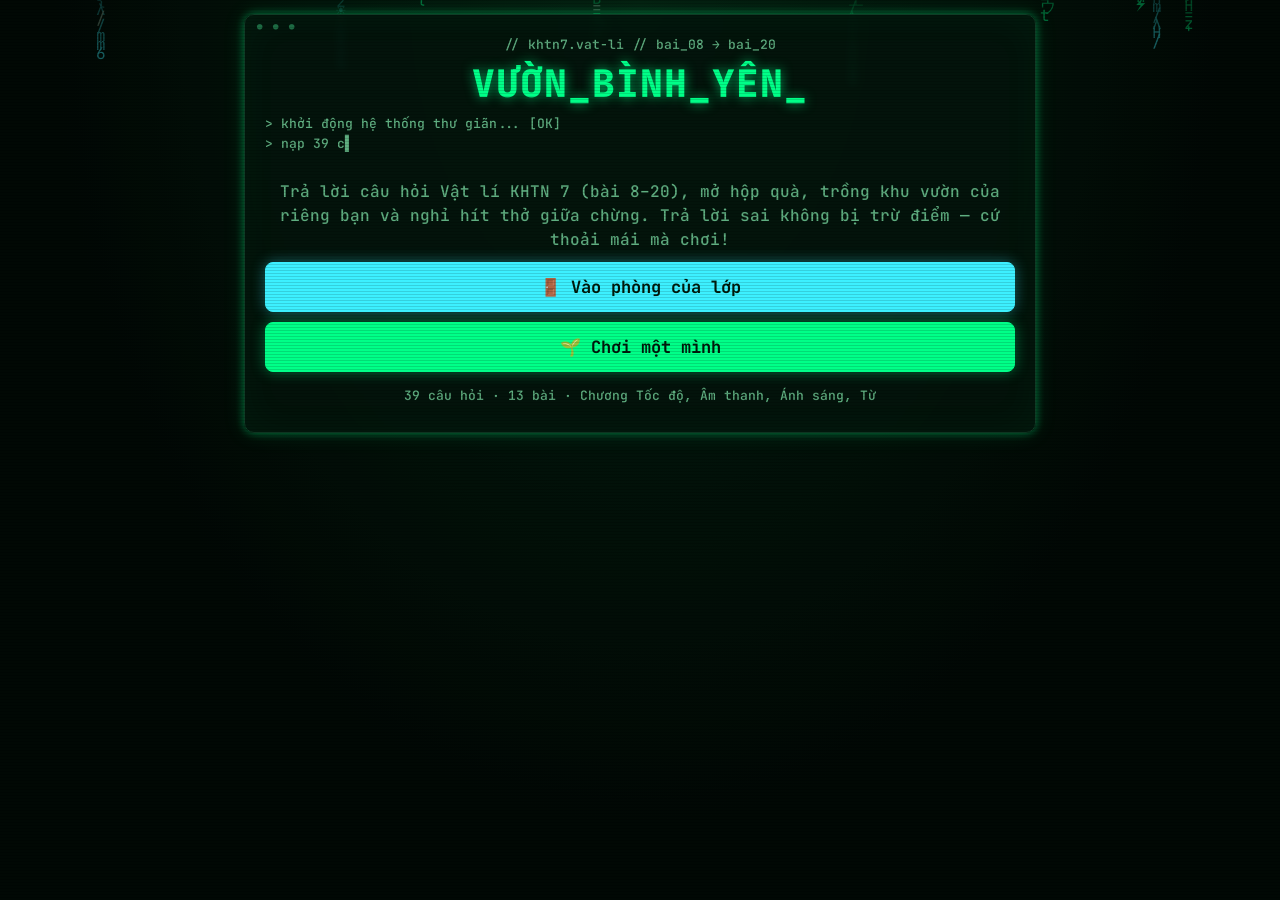
<file: index.html>
<!DOCTYPE html>
<html lang="vi">
<head>
<meta charset="utf-8">
<meta name="viewport" content="width=device-width, initial-scale=1, viewport-fit=cover">
<title>Vườn Bình Yên – Game KHTN 7 Vật lí</title>
<link rel="icon" href="data:image/svg+xml,<svg xmlns=%22http://www.w3.org/2000/svg%22 viewBox=%220 0 100 100%22><text y=%22.9em%22 font-size=%2290%22>🌿</text></svg>">
<link href="https://fonts.googleapis.com/css2?family=JetBrains+Mono:wght@400;500;700;800&subset=vietnamese&display=swap" rel="stylesheet">
<link rel="stylesheet" href="/style.css">
</head>
<body>
<div class="w" id="app"></div>
<script src="/fx.js"></script>
<script src="/questions.js"></script>
<script>
const Q=window.Q,LESSON=window.LESSON;
const AV=["🐢","🦦","🐨","🐼","🦥","🐳","🦔","🐝","🐸","🦊","🐰","🐧"];
const MOOD=["😣","😟","😐","🙂","😄"],MOODT=["Rất căng thẳng","Hơi lo","Bình thường","Khá thoải mái","Rất thư thái"];
const NICE=["Bạn đang làm rất tốt rồi đấy 🌿","Hít một hơi thật sâu… thở ra thật chậm.","Sai cũng là một cách học — không sao cả!","Mỗi câu trả lời là một hạt giống mới 🌱","Uống một ngụm nước nhé, bạn xứng đáng được nghỉ.","Bạn không cần hoàn hảo, chỉ cần tiến bộ.","Thả lỏng vai, thả lỏng tay, mình chơi tiếp nào!","Bạn mạnh mẽ hơn bạn nghĩ đấy 💛"];
const WRONG=["Không sao đâu, mình cùng xem lại nhé 🌧️→🌈","Gần đúng rồi! Lần sau chắc chắn được.","Hít thở nhẹ… đây là đáp án đúng nè:","Ai cũng có lúc nhầm — quan trọng là mình hiểu ra."];
const BOX=[{e:"☁️",n:"Hộp Mây"},{e:"🍃",n:"Hộp Lá"},{e:"⭐",n:"Hộp Sao"}];
const REW=[{w:30,v:10,p:"🌱"},{w:28,v:20,p:"🌿"},{w:22,v:30,p:"🌷"},{w:12,v:40,p:"🌼"},{w:6,v:60,p:"🌻"},{w:2,v:100,p:"🌸"}];

const $=s=>document.querySelector(s),app=$("#app");
const esc=s=>String(s).replace(/[&<>"']/g,c=>({"&":"&amp;","<":"&lt;",">":"&gt;",'"':"&quot;","'":"&#39;"}[c]));
const shuf=a=>{a=a.slice();for(let i=a.length-1;i>0;i--){const j=Math.random()*(i+1)|0;[a[i],a[j]]=[a[j],a[i]]}return a};
let G={nick:"",av:AV[0],m0:null,m1:null};
let P=null;      // phiên chơi hiện tại
let NET=null;    // {code,pid,secret,es,round,state}
try{const s=JSON.parse(localStorage.getItem("vby")||"{}");if(s.nick)G.nick=s.nick;if(s.av)G.av=s.av}catch(e){}
const save=()=>{try{localStorage.setItem("vby",JSON.stringify({nick:G.nick,av:G.av}))}catch(e){}};
const post=(u,b)=>fetch(u,{method:"POST",headers:{"Content-Type":"application/json"},body:JSON.stringify(b)}).then(async r=>{const j=await r.json().catch(()=>({}));if(!r.ok)throw new Error(j.error||"Lỗi kết nối");return j});

// ---------- Âm thanh dịu nhẹ ----------
let AC=null,amb=null,sndOn=true;
function ac(){try{AC=AC||new(window.AudioContext||window.webkitAudioContext)();AC.resume()}catch(e){}return AC}
function tone(f,d=.5,g=.12){const c=ac();if(!c||!sndOn)return;const o=c.createOscillator(),v=c.createGain();o.frequency.value=f;v.gain.setValueAtTime(0,c.currentTime);
v.gain.linearRampToValueAtTime(g,c.currentTime+.02);v.gain.exponentialRampToValueAtTime(.0001,c.currentTime+d);o.connect(v);v.connect(c.destination);o.start();o.stop(c.currentTime+d+.05)}
const chime=()=>{tone(784,.6);setTimeout(()=>tone(1047,.8),110);setTimeout(()=>tone(1319,1),220)};
const soft=()=>{tone(392,.6,.08);setTimeout(()=>tone(330,.8,.07),150)};
function ambient(on){const c=ac();if(!c)return;if(amb){amb.g.gain.linearRampToValueAtTime(0,c.currentTime+1);const a=amb;setTimeout(()=>a.o.forEach(o=>o.stop()),1200);amb=null}
if(!on)return;const g=c.createGain();g.gain.value=0;g.connect(c.destination);g.gain.linearRampToValueAtTime(.05,c.currentTime+2);
const o=[196,246.94,293.66,392].map((f,i)=>{const x=c.createOscillator(),v=c.createGain(),l=c.createOscillator(),lg=c.createGain();x.frequency.value=f;v.gain.value=.25;
l.frequency.value=.05+i*.03;lg.gain.value=.2;l.connect(lg);lg.connect(v.gain);x.connect(v);v.connect(g);x.start();l.start();return x});amb={g,o}}
function toggleSnd(){sndOn=!sndOn;ambient(sndOn&&!!P&&!P.ended);document.querySelectorAll(".snd").forEach(b=>b.textContent=sndOn?"🔊":"🔈")}
function leaves(n=6){for(let i=0;i<n;i++){const l=document.createElement("div");l.className="leaf";l.textContent=["🍃","🌸","✨","🍀"][i%4];l.style.left=Math.random()*95+"vw";
l.style.animationDuration=5+Math.random()*5+"s";l.style.animationDelay=Math.random()*2+"s";document.body.append(l);setTimeout(()=>l.remove(),12000)}}
function floatTxt(t){const d=document.createElement("div");d.className="float";d.textContent=t;document.body.append(d);setTimeout(()=>d.remove(),1300)}

// ---------- Trang chính ----------
function home(){P=null;ambient(false);leaveRoom();
const code=new URLSearchParams(location.search).get("code")||"";
app.innerHTML=`<div class="card c">
<div class="cmt">khtn7.vat-li // bai_08 → bai_20</div>
<h1>VƯỜN_BÌNH_YÊN</h1>
<div class="term" id="term"></div>
<p class="m">Trả lời câu hỏi Vật lí KHTN 7 (bài 8–20), mở hộp quà, trồng khu vườn của riêng bạn và nghỉ hít thở giữa chừng. Trả lời sai không bị trừ điểm — cứ thoải mái mà chơi!</p>
<button class="btn p" id="join">🚪 Vào phòng của lớp</button>
<button class="btn" id="solo">🌱 Chơi một mình</button>
<p class="m small" style="margin-top:14px">${Q.length} câu hỏi · 13 bài · Chương Tốc độ, Âm thanh, Ánh sáng, Từ</p>
</div>`;
typeLines($("#term"),["> khởi động hệ thống thư giãn... [OK]","> nạp "+Q.length+" câu hỏi Vật lí... [OK]","> mức căng thẳng: đang giảm dần 🌿"]);
$("#solo").onclick=()=>{ac();setup("solo")};$("#join").onclick=()=>{ac();setup("join",code)};
if(code)setup("join",code)}

function setup(mode,code=""){
app.innerHTML=`<div class="card">
<h2>${mode=="join"?"Vào phòng chơi":"Chuẩn bị nào"}</h2>
${mode=="join"?`<div class="lbl">Mã phòng (4 số)</div><input type="text" id="code" inputmode="numeric" maxlength="4" placeholder="VD: 2468" value="${esc(code.replace(/\D/g,"").slice(0,4))}">`:""}
<div class="lbl">Tên của bạn</div><input type="text" id="nick" maxlength="16" placeholder="Biệt danh" value="${esc(G.nick)}">
<div class="lbl">Chọn bạn đồng hành</div><div class="av" id="av">${AV.map(a=>`<button class="${a==G.av?"on":""}">${a}</button>`).join("")}</div>
<div class="lbl">Lúc này bạn cảm thấy thế nào?</div><div class="mood" id="md">${MOOD.map((e,i)=>`<button title="${MOODT[i]}">${e}</button>`).join("")}</div>
<p class="m small c" id="mdt">Chọn một biểu cảm thật lòng nhé — không ai chấm điểm cái này đâu.</p>
${mode=="solo"?`<div class="lbl">Số câu hỏi</div><div class="row" id="len"><button class="btn s" data-n="10">10 câu</button><button class="btn s" data-n="20">20 câu</button><button class="btn s" data-n="${Q.length}">Tất cả</button></div>`:`<p class="err" id="er"></p><button class="btn p" id="go">Vào phòng →</button>`}
<button class="btn s" id="back">← Quay lại</button></div>`;
$("#back").onclick=()=>{history.replaceState(null,"",location.pathname);home()};
$("#av").querySelectorAll("button").forEach((b,i)=>b.onclick=()=>{G.av=AV[i];$("#av").querySelectorAll("button").forEach(x=>x.classList.toggle("on",x==b))});
$("#md").querySelectorAll("button").forEach((b,i)=>b.onclick=()=>{G.m0=i;$("#md").querySelectorAll("button").forEach(x=>x.classList.toggle("on",x==b));$("#mdt").textContent=MOODT[i]});
const ok=()=>{G.nick=($("#nick").value||"").trim().slice(0,16);if(!G.nick){$("#nick").focus();$("#nick").placeholder="Nhập tên trước nhé 🙂";return false}if(G.m0==null)G.m0=2;save();return true};
if(mode=="solo")$("#len").querySelectorAll("button").forEach(b=>b.onclick=()=>{if(ok())start({n:+b.dataset.n})});
else $("#go").onclick=async()=>{const c=($("#code").value||"").replace(/\D/g,"");if(c.length!=4){$("#er").textContent="Mã phòng gồm 4 chữ số.";$("#code").focus();return}if(!ok())return;
$("#go").disabled=true;$("#go").textContent="Đang vào…";$("#er").textContent="";
try{await joinRoom(c)}catch(e){$("#er").textContent=e.message;$("#go").disabled=false;$("#go").textContent="Thử lại"}}}

function newSession(o){return{qs:shuf(Q),i:0,score:0,ok:0,ans:0,streak:0,best:0,garden:[],breaths:0,miss:[],...o}}
function start(o){P=newSession(o);G.m1=null;ambient(sndOn);leaves(8);question()}

function topBar(){return `<div class="top"><span class="me">${G.av}</span><span class="nm">${esc(G.nick)}</span>
${P.live?`<span class="pill tm" id="tm">⏱ --:--</span>`:`<span class="pill tm">${Math.min(P.i+1,P.n)}/${P.n}</span>`}
<span class="pill" id="sc">☀️ ${P.score}</span><button class="ic snd" onclick="toggleSnd()">${sndOn?"🔊":"🔈"}</button><button class="ic" onclick="breathe(true)" title="Nghỉ hít thở">🫧</button></div>
<div class="garden">${P.garden.length?P.garden.map(p=>`<span>${p}</span>`).join(""):`<span class="e">Khu vườn của bạn sẽ mọc lên ở đây…</span>`}</div>`}

function question(){if(!P||P.ended)return;
if(!P.live&&P.i>=P.n)return finish();
if(P.i>=P.qs.length)P.qs=P.qs.concat(P.pool?shuf(P.pool):shuf(Q));
const q=P.qs[P.i],order=shuf([0,1,2,3]);
app.innerHTML=topBar()+`<div class="card"><span class="tag">Bài ${q[0]} · ${LESSON[q[0]]}</span><div class="q">${esc(q[1])}</div>
<div class="ans">${order.map((k,j)=>`<button class="b${j}" data-k="${k}">${esc(q[2][k])}</button>`).join("")}</div><div id="fb"></div></div>`;
tick();app.querySelectorAll(".ans button").forEach(b=>b.onclick=()=>answer(+b.dataset.k,q))}

function answer(k,q){if(P.locked||P.ended)return;P.locked=1;P.ans++;const right=k==q[3];
app.querySelectorAll(".ans button").forEach(b=>{b.onclick=null;const kk=+b.dataset.k;b.classList.toggle("dim",kk!=q[3]);b.classList.toggle("ok",kk==q[3])});
if(right){P.ok++;P.streak++;P.best=Math.max(P.best,P.streak);chime();
let bonus="";if(P.streak%3==0){P.score+=10;bonus=`<br>🔥 Chuỗi ${P.streak} câu đúng liên tiếp: <b>+10 ☀️</b>`}
$("#fb").innerHTML=`<div class="msg ok"><b>Chính xác! 🎉</b> ${esc(q[4])}${bonus}</div><div class="lbl c">Chọn một hộp quà:</div>
<div class="boxes">${BOX.map((b,i)=>`<button data-i="${i}"><span class="e">${b.e}</span>${b.n}</button>`).join("")}</div>`;
$("#fb").querySelectorAll(".boxes button").forEach(b=>b.onclick=()=>openBox())}
else{P.streak=0;soft();P.miss.push(q);
$("#fb").innerHTML=`<div class="msg"><b>${WRONG[Math.random()*WRONG.length|0]}</b><br>Đáp án đúng: <b>${esc(q[2][q[3]])}</b><br>${esc(q[4])}</div><button class="btn" id="nx">Tiếp tục 🌿</button>`;
$("#nx").onclick=next}
sync()}

function openBox(){if(P.opened===P.i)return;P.opened=P.i;let r=Math.random()*100,rw=REW[0];for(const x of REW){if(r<x.w){rw=x;break}r-=x.w}
P.score+=rw.v;P.garden.push(rw.p);floatTxt("+"+rw.v+" ☀️");
$("#fb").querySelector(".boxes").outerHTML=`<div class="c"><div class="reveal">${rw.p}</div><b style="font-size:22px">+${rw.v} ☀️</b>${rw.v>=60?" — hiếm lắm đó! ✨":""}
<p class="m">${NICE[Math.random()*NICE.length|0]}</p></div><button class="btn" id="nx">Câu tiếp theo →</button>`;
$("#nx").onclick=next;const sc=$("#sc");if(sc)sc.textContent="☀️ "+P.score;sync()}

function next(){if(!P||P.ended)return;P.locked=0;P.i++;
if(P.ans>0&&P.ans%5==0&&(P.live||P.i<P.n))return breathe(false);question()}

// ---------- Trạm hít thở ----------
let BT=null;
function breathe(manual){if(!P||P.ended)return;clearTimeout(BT);const back=()=>{clearTimeout(BT);if(P&&!P.ended)question()};
app.innerHTML=topBar()+`<div class="card c"><h2>🫧 Trạm hít thở</h2><p class="m">Ngồi thẳng, thả lỏng vai. Nhìn vòng tròn và thở theo nhé.</p>
<div class="breath" id="br">Sẵn sàng…</div><p id="bc" class="m">Nhịp 4 – 4 – 4 · 3 lượt</p>
<button class="btn s" id="sk">${manual?"Quay lại chơi":"Bỏ qua"}</button></div>`;
tick();$("#sk").onclick=back;
const steps=[["Hít vào…",1.15],["Giữ hơi…",1.15],["Thở ra…",.6]];let s=0,cyc=0;
const run=()=>{const el=$("#br");if(!el||!P)return;if(cyc>=3){el.textContent="Tuyệt vời 💚";el.style.transform="scale(.9)";
if(!manual||!P.breathBonus){P.breaths++;P.score+=15;P.garden.push("🍀");floatTxt("+15 ☀️");if(manual)P.breathBonus=1;sync()}
$("#bc").textContent="Bạn nhận được +15 ☀️ và một cây cỏ bốn lá 🍀";$("#sk").textContent="Chơi tiếp →";return}
const [t,sc]=steps[s];el.textContent=t;el.style.transform=`scale(${sc})`;if(s==0)tone(262,3.5,.04);if(s==2)tone(196,3.5,.04);
$("#bc").textContent=`Lượt ${cyc+1}/3`;s++;if(s==3){s=0;cyc++}BT=setTimeout(run,4000)};BT=setTimeout(run,600)}

// ---------- Kết thúc ----------
function finish(){if(!P||P.finished)return;P.finished=1;P.ended=1;clearTimeout(BT);clearInterval(TI);sync(true);ambient(false);leaves(14);chime();
app.innerHTML=`<div class="card c"><div style="font-size:48px">🌈</div><h2>${P.live?"Hết giờ! ":""}Khu vườn của ${esc(G.nick)}</h2>
<div class="garden" style="justify-content:center;font-size:30px">${P.garden.map(p=>`<span>${p}</span>`).join("")||"🌱"}</div>
<div class="stat"><div><b>☀️ ${P.score}</b>điểm nắng</div><div><b>${P.ok}/${P.ans}</b>câu đúng</div><div><b>🔥 ${P.best}</b>chuỗi dài nhất</div></div>
<div class="lbl">Bây giờ bạn cảm thấy thế nào?</div><div class="mood" id="md2">${MOOD.map(e=>`<button>${e}</button>`).join("")}</div><p id="mres" class="m"></p>
<div id="lbw"></div>
${P.miss.length?`<details style="text-align:left;margin-top:10px"><summary><b>📘 Ôn lại ${new Set(P.miss).size} câu chưa đúng</b></summary>${[...new Set(P.miss)].map(q=>`<div class="msg"><b>Bài ${q[0]}:</b> ${esc(q[1])}<br>→ <b>${esc(q[2][q[3]])}</b>. ${esc(q[4])}</div>`).join("")}</details>`:""}
${P.live?`<p class="m small" style="margin-top:12px">Chờ thầy/cô mở ván mới, hoặc:</p><button class="btn s" id="hm">🚪 Rời phòng</button>`:`<button class="btn" id="again">🌱 Chơi lại</button><button class="btn s" id="hm">🏠 Trang chính</button>`}</div>`;
$("#md2").querySelectorAll("button").forEach((b,i)=>b.onclick=()=>{G.m1=i;$("#md2").querySelectorAll("button").forEach(x=>x.classList.toggle("on",x==b));
const d=i-G.m0;$("#mres").innerHTML=d>0?`Từ ${MOOD[G.m0]} lên ${MOOD[i]} — tâm trạng của bạn đã nhẹ nhõm hơn rồi! 💚`:d==0?`Vẫn là ${MOOD[i]}. Cảm ơn bạn đã dành thời gian cho bản thân 🌿`:`Hôm nay có vẻ hơi mệt. Hãy nghỉ ngơi và trò chuyện với người bạn tin tưởng nhé 💛`;sync(true)});
if(!P.live)$("#again").onclick=()=>start({n:P.n});
$("#hm").onclick=()=>{history.replaceState(null,"",location.pathname);home()};
if(P.live&&NET&&NET.state)renderBoard(NET.state)}

// ---------- Hẹn giờ ----------
let TI=null;
function tick(){clearInterval(TI);if(!P||!P.live)return;const f=()=>{const el=$("#tm"),l=Math.max(0,P.endAt-Date.now());if(el)el.textContent="⏱ "+fmt(l)};f();TI=setInterval(f,500)}
const fmt=ms=>{const s=Math.ceil(ms/1000);return String(s/60|0).padStart(2,"0")+":"+String(s%60).padStart(2,"0")};

// ---------- Kết nối phòng ----------
let ST=null,lastSent="";
function sync(now){if(!NET||!P||!P.live)return;clearTimeout(ST);
const send=()=>{const b={code:NET.code,pid:NET.pid,secret:NET.secret,round:NET.round,score:P.score,ok:P.ok,ans:P.ans,done:!!P.finished,m1:G.m1},k=JSON.stringify(b);
if(k===lastSent)return;lastSent=k;post("/api/update",b).catch(()=>{lastSent=""})};
now?send():ST=setTimeout(send,300)}
async function joinRoom(code){
const j=await post("/api/join",{code,nick:G.nick,av:G.av,m0:G.m0});
NET={code,pid:j.pid,secret:j.secret,round:j.state.round,state:j.state};
try{sessionStorage.setItem("vby-net",JSON.stringify({code,pid:j.pid,secret:j.secret}))}catch(e){}
history.replaceState(null,"","?code="+code);
P=newSession({live:true,waiting:1,ended:1});G.m1=null;openStream();onState(j.state,true)}
function openStream(){if(!NET)return;if(NET.es)NET.es.close();
const es=new EventSource(`/api/stream?code=${NET.code}&pid=${encodeURIComponent(NET.pid)}&secret=${encodeURIComponent(NET.secret)}`);NET.es=es;
es.addEventListener("state",e=>{try{onState(JSON.parse(e.data))}catch(x){}});
es.addEventListener("kicked",()=>gone("Bạn đã được mời ra khỏi phòng."));
es.addEventListener("closed",()=>gone("Phòng đã đóng. Cảm ơn bạn đã chơi! 🌿"));
es.onerror=()=>{const net=NET;setTimeout(()=>{if(NET===net&&es.readyState===2)fetch(`/api/stream?code=${net.code}&pid=${net.pid}&secret=${net.secret}`,{method:"HEAD"}).then(r=>{if(r.status==404)gone("Phòng không còn nữa (máy chủ có thể đã khởi động lại).");else openStream()}).catch(()=>setTimeout(openStream,3000))},2500)}}
function gone(msg){leaveRoom(true);P=null;ambient(false);history.replaceState(null,"",location.pathname);
app.innerHTML=`<div class="card c"><div style="font-size:48px">🍃</div><p>${esc(msg)}</p><button class="btn" onclick="home()">🏠 Trang chính</button></div>`}
function leaveRoom(silent){clearInterval(TI);if(!NET)return;const n=NET;NET=null;if(n.es)n.es.close();
try{sessionStorage.removeItem("vby-net")}catch(e){}
if(!silent)post("/api/leave",{code:n.code,pid:n.pid,secret:n.secret}).catch(()=>{})}

function onState(s,first){if(!NET||!P)return;NET.state=s;
const pool=s.lessons&&s.lessons.length?Q.filter(q=>s.lessons.includes(q[0])):Q;
if(s.round!==NET.round){NET.round=s.round;lastSent="";P=newSession({live:true,waiting:1,ended:1});G.m1=null}
if(s.phase==="lobby"){if(!P.waiting||first||!$("#wl")){P=newSession({live:true,waiting:1,ended:1});waitScreen()}lobbyList(s)}
else if(s.phase==="play"){
 if(P.waiting){P=newSession({live:true,pool,qs:shuf(pool),endAt:Date.now()+s.left});
  if(NET.restored){const me=(s.board||[]).find(p=>p.id===s.me);if(me)Object.assign(P,{score:me.score,ok:me.ok,ans:me.ans});NET.restored=0}ambient(sndOn);leaves(8);sync(true);question()}
 else if(!P.finished)P.endAt=Date.now()+s.left;
 if(!P.finished&&s.left<=0)finish()}
else if(s.phase==="end"){
 if(P.waiting){P=newSession({live:true,ended:1,finished:0});P.waiting=0;finish()}
 else if(!P.finished)finish();
 else renderBoard(s)}}

function waitScreen(){app.innerHTML=`<div class="card c"><h2>Đã vào phòng ${esc(NET.code)} 🎉</h2><p class="m">Đang chờ thầy/cô bắt đầu… Trong lúc chờ, thở cùng vòng tròn nhé.</p>
<div class="breath" id="wb">${G.av}</div><div id="wl"></div><button class="btn s" id="lv">Rời phòng</button></div>`;
$("#lv").onclick=()=>{history.replaceState(null,"",location.pathname);home()};
let big=0;const b=()=>{const el=$("#wb");if(!el)return;big=!big;el.style.transform=`scale(${big?1.1:.65})`;setTimeout(b,4000)};setTimeout(b,300)}
function lobbyList(s){const el=$("#wl");if(!el)return;const ps=s.board||[];
el.innerHTML=`<p><b>${ps.length}</b> người trong phòng</p><div style="font-size:28px;line-height:1.4">${ps.map(p=>`<span title="${esc(p.nick)}">${AV.includes(p.av)?p.av:"🌱"}</span>`).join(" ")}</div>`}
function renderBoard(s){const el=$("#lbw");if(!el)return;const ps=s.board||[];if(!ps.length){el.innerHTML="";return}
el.innerHTML=`<div class="lbl" style="text-align:left">🏆 Bảng vườn của lớp</div><ul class="lb">${ps.slice(0,20).map((p,i)=>`<li class="${p.id===s.me?"me":""}"><span class="r">${i<3?["🥇","🥈","🥉"][i]:i+1}</span>
<span class="a">${AV.includes(p.av)?p.av:"🌱"}</span><span class="n">${esc(p.nick)}${p.id===s.me?" (bạn)":""}</span>
<span class="m small">${p.ok}/${p.ans}</span><span class="s">☀️ ${p.score}</span></li>`).join("")}</ul>`}

// ---------- Khởi động (khôi phục nếu lỡ tải lại trang) ----------
(function(){let n=null;try{n=JSON.parse(sessionStorage.getItem("vby-net")||"null")}catch(e){}
if(n&&n.code){NET={...n,round:-1,restored:1};P=newSession({live:true,waiting:1,ended:1});app.innerHTML=`<div class="card c"><p class="m">Đang vào lại phòng ${esc(n.code)}…</p></div>`;openStream()}
else home()})();
</script>
</body>
</html>
</file>
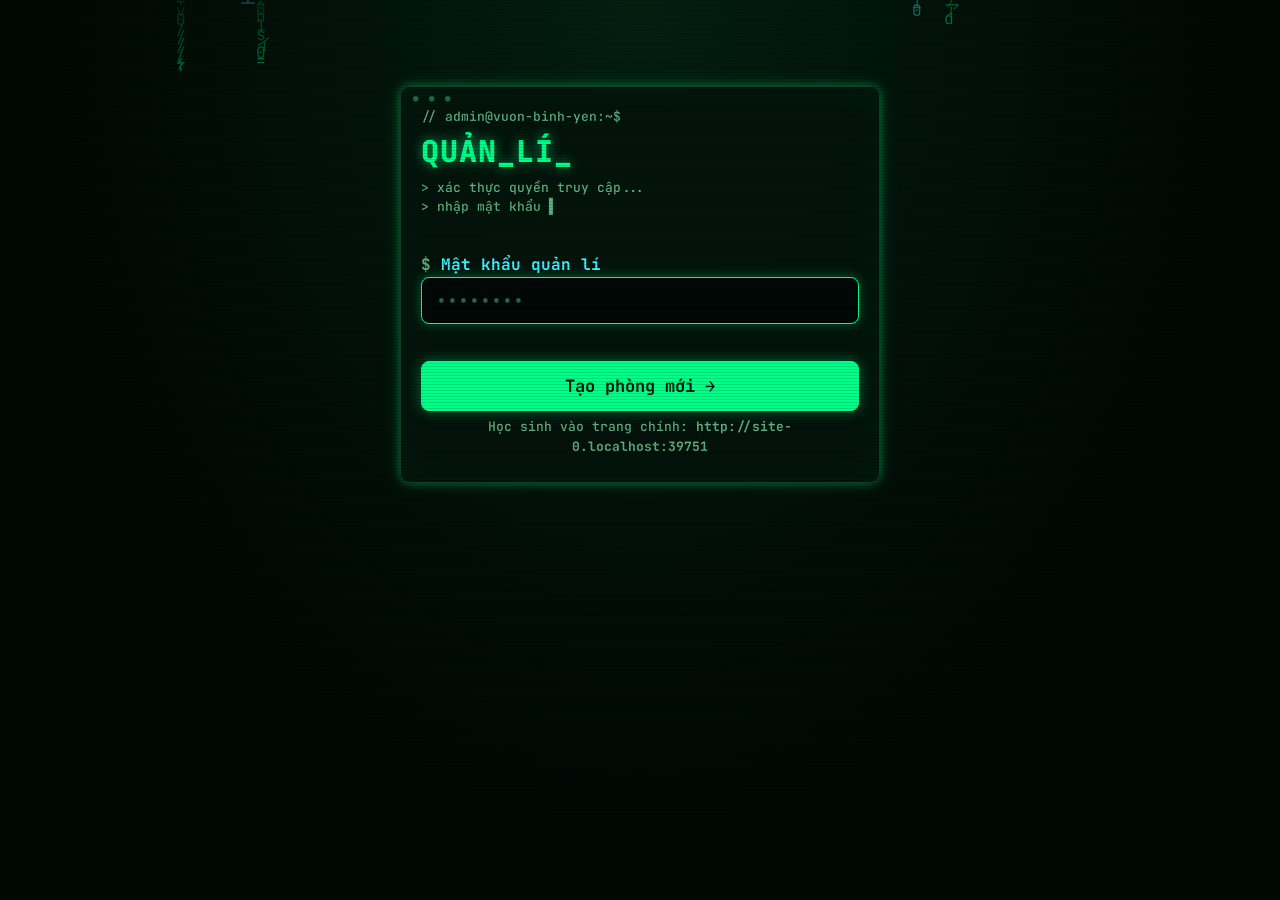
<file: admin.html>
<!DOCTYPE html>
<html lang="vi">
<head>
<meta charset="utf-8">
<meta name="viewport" content="width=device-width, initial-scale=1, viewport-fit=cover">
<title>Quản lí – Vườn Bình Yên</title>
<link rel="icon" href="data:image/svg+xml,<svg xmlns=%22http://www.w3.org/2000/svg%22 viewBox=%220 0 100 100%22><text y=%22.9em%22 font-size=%2290%22>🖥️</text></svg>">
<link href="https://fonts.googleapis.com/css2?family=JetBrains+Mono:wght@400;500;700;800&subset=vietnamese&display=swap" rel="stylesheet">
<link rel="stylesheet" href="/style.css">
<style>.w{max-width:1100px}.log{height:150px;overflow:auto;font-size:12px;color:var(--m);background:#010805;border:1px solid var(--l);border-radius:6px;padding:8px;white-space:pre-wrap}
.log b{color:var(--g)}.qlist{max-height:340px;overflow:auto;font-size:13px}.qlist div{border-bottom:1px dashed var(--l);padding:6px 0}.qlist i{color:var(--g);font-style:normal}</style>
</head>
<body>
<div class="w" id="app"></div>
<script src="/fx.js"></script>
<script src="/questions.js"></script>
<script>
const Q=window.Q,LESSON=window.LESSON,AV=["🐢","🦦","🐨","🐼","🦥","🐳","🦔","🐝","🐸","🦊","🐰","🐧"],MOOD=["😣","😟","😐","🙂","😄"];
const $=s=>document.querySelector(s),app=$("#app");
const esc=s=>String(s).replace(/[&<>"']/g,c=>({"&":"&amp;","<":"&lt;",">":"&gt;",'"':"&quot;","'":"&#39;"}[c]));
const post=(u,b)=>fetch(u,{method:"POST",headers:{"Content-Type":"application/json"},body:JSON.stringify(b)}).then(async r=>{const j=await r.json().catch(()=>({}));if(!r.ok)throw new Error(j.error||"Lỗi kết nối");return j});
const fmt=ms=>{const s=Math.ceil(ms/1000);return String(s/60|0).padStart(2,"0")+":"+String(s%60).padStart(2,"0")};
let R=null,S=null,ES=null,endAt=0,known=new Map(),logs=[];

function login(msg=""){
app.innerHTML=`<div class="card" style="max-width:480px;margin:8vh auto">
<div class="cmt">admin@vuon-binh-yen:~$</div><h1 style="font-size:30px">QUẢN_LÍ</h1>
<div class="term" id="term"></div>
<div class="lbl">Mật khẩu quản lí</div><input type="password" id="pw" placeholder="••••••••" autocomplete="current-password">
<p class="err" id="er">${esc(msg)}</p><button class="btn" id="go">Tạo phòng mới →</button>
<p class="m small c">Học sinh vào trang chính: <b id="org"></b></p></div>`;
$("#org").textContent=location.origin;
typeLines($("#term"),["> xác thực quyền truy cập...","> nhập mật khẩu để mở phòng chơi"]);
const go=async()=>{$("#go").disabled=true;try{const j=await post("/api/admin/create",{pw:$("#pw").value});R={code:j.code,token:j.token};
try{sessionStorage.setItem("vby-admin",JSON.stringify(R))}catch(e){}connect()}catch(e){$("#er").textContent=e.message;$("#go").disabled=false}};
$("#go").onclick=go;$("#pw").onkeydown=e=>{if(e.key=="Enter")go()};$("#pw").focus()}

function connect(){if(ES)ES.close();known=new Map();logs=[];S=null;
ES=new EventSource(`/api/admin/stream?code=${R.code}&token=${encodeURIComponent(R.token)}`);
ES.addEventListener("state",e=>{try{onState(JSON.parse(e.data))}catch(x){console.error(x)}});
ES.onerror=()=>{setTimeout(()=>{if(ES&&ES.readyState===2)fetch(`/api/admin/stream?code=${R.code}&token=${R.token}`,{method:"HEAD"}).then(r=>{if(r.status==404){closeLocal();login("Phòng cũ không còn (máy chủ có thể đã khởi động lại). Hãy tạo phòng mới.")}else connect()}).catch(()=>setTimeout(connect,3000))},2500)}}
function closeLocal(){if(ES)ES.close();ES=null;R=null;S=null;try{sessionStorage.removeItem("vby-admin")}catch(e){}}
const act=(action,extra={})=>post("/api/admin/action",{code:R.code,token:R.token,action,...extra}).catch(e=>log("lỗi: "+e.message));

function log(t){const d=new Date();logs.push(`[${String(d.getHours()).padStart(2,"0")}:${String(d.getMinutes()).padStart(2,"0")}:${String(d.getSeconds()).padStart(2,"0")}] ${t}`);if(logs.length>80)logs.shift();
const el=$("#log");if(el){el.textContent=logs.join("\n");el.scrollTop=1e9}}

function onState(s){const prev=S;S=s;endAt=Date.now()+s.left;
const ids=new Set(s.board.map(p=>p.id));
for(const p of s.board)if(!known.has(p.id)){known.set(p.id,p.nick);if(prev)log(`+ ${p.av} ${p.nick} đã vào phòng`)}
for(const [id,n] of known)if(!ids.has(id)){known.delete(id);log(`- ${n} đã rời phòng`)}
if(!prev||prev.phase!==s.phase||prev.round!==s.round){if(prev)log(`# trạng thái → ${s.phase.toUpperCase()} (ván ${s.round})`);view()}else{board();stats()}}

function view(){const s=S;const link=location.origin+"/?code="+s.code;
const ctl=s.phase=="lobby"?`
<div class="lbl">Thời gian mỗi ván</div><div class="row" id="dur">${[3,5,8,10,15].map(m=>`<button class="btn s ${s.dur==m*60000?"on":""}" data-m="${m}">${m}′</button>`).join("")}</div>
<div class="lbl">Bài dùng trong ván <span class="m small">(không chọn = tất cả)</span></div>
<div class="chk" id="les">${Object.keys(LESSON).map(k=>`<label class="${s.lessons.includes(+k)?"on":""}"><input type="checkbox" value="${k}" ${s.lessons.includes(+k)?"checked":""}>B${k}</label>`).join("")}</div>
<button class="btn o" id="st">▶ BẮT ĐẦU VÁN ${s.round}</button>`
:s.phase=="play"?`<div class="cmt c" style="margin-top:12px">thời gian còn lại</div><div class="code" id="tm" style="font-size:60px;letter-spacing:4px;color:var(--cy);text-shadow:0 0 20px #3df0ff">--:--</div>
<button class="btn r" id="en">⏹ Kết thúc sớm</button>`
:`<h2 class="c" style="margin-top:14px">VÁN ${s.round} ĐÃ KẾT THÚC 🌈</h2><button class="btn" id="st">▶ Chơi ván mới</button><button class="btn s" id="rs">↺ Về phòng chờ</button>`;
app.innerHTML=`<div class="grid2">
<div><div class="card c"><div class="cmt">mã phòng</div><div class="code">${s.code}</div>
<p class="small m">Học sinh mở <b id="lk"></b> và nhập mã, hoặc dùng link:</p>
<div class="row"><input type="text" id="lnk" readonly><button class="btn s" id="cp" style="flex:0 0 110px;margin:0">Sao chép</button></div>
${ctl}</div>
<div class="card"><h2>Thống kê</h2><div class="stat" id="stt"></div><div id="mood"></div></div>
<div class="card"><h2>Nhật ký</h2><div class="log" id="log"></div></div></div>
<div><div class="card"><h2>Bảng xếp hạng</h2><div id="bd"></div></div>
<div class="card"><details><summary><b>📚 Ngân hàng câu hỏi (${Q.length} câu)</b></summary><div class="qlist">${Q.map(q=>`<div><i>B${q[0]}</i> ${esc(q[1])}<br>→ ${esc(q[2][q[3]])}</div>`).join("")}</div></details>
<button class="btn r" id="cl">Đóng phòng</button></div></div></div>`;
$("#lk").textContent=location.host;$("#lnk").value=link;
$("#cp").onclick=()=>{navigator.clipboard?.writeText(link).then(()=>{$("#cp").textContent="Đã chép ✓"},()=>{$("#lnk").select()})};
$("#cl").onclick=()=>{if($("#cl").dataset.c){act("close").then(()=>{closeLocal();login("Đã đóng phòng.")})}else{$("#cl").dataset.c=1;$("#cl").textContent="Bấm lần nữa để xác nhận đóng phòng"}};
if(s.phase=="lobby"){$("#dur").querySelectorAll("button").forEach(b=>b.onclick=()=>act("settings",{dur:+b.dataset.m*60000}));
$("#les").querySelectorAll("input").forEach(i=>i.onchange=()=>act("settings",{lessons:[...$("#les").querySelectorAll("input:checked")].map(x=>+x.value)}))}
if($("#st"))$("#st").onclick=()=>act("start");
if($("#en"))$("#en").onclick=()=>act("end");
if($("#rs"))$("#rs").onclick=()=>act("reset");
$("#log").textContent=logs.join("\n");board();stats()}

function board(){const el=$("#bd");if(!el)return;const ps=S.board;
if(!ps.length){el.innerHTML=`<p class="m">Chưa có ai vào phòng. Chia sẻ mã <b>${S.code}</b> cho học sinh nhé.</p>`;return}
el.innerHTML=`<ul class="lb">${ps.map((p,i)=>`<li class="${p.online?"":"off"}"><span class="r">${i<3&&S.phase!="lobby"?["🥇","🥈","🥉"][i]:i+1}</span><span class="a">${AV.includes(p.av)?p.av:"🌱"}</span>
<span class="n">${esc(p.nick)}${p.online?"":" <span class='small'>(mất kết nối)</span>"}</span><span class="m small">${p.ok}/${p.ans}</span><span class="s">☀️ ${p.score}</span>
<span title="Tâm trạng trước → sau">${p.m0!=null?MOOD[p.m0]:""}${p.m1!=null?"→"+MOOD[p.m1]:""}</span><button class="x" data-id="${esc(p.id)}" title="Mời ra khỏi phòng">✕</button></li>`).join("")}</ul>`;
el.querySelectorAll(".x").forEach(b=>b.onclick=()=>act("kick",{pid:b.dataset.id}))}

function stats(){const el=$("#stt");if(!el)return;const ps=S.board,on=ps.filter(p=>p.online).length,ans=ps.reduce((a,p)=>a+p.ans,0),ok=ps.reduce((a,p)=>a+p.ok,0);
el.innerHTML=`<div><b>${ps.length}</b>người chơi<br><span class="small">${on} đang online</span></div><div><b>${ans?Math.round(ok/ans*100):0}%</b>trả lời đúng</div><div><b>${ans}</b>lượt trả lời</div>`;
const w=ps.filter(p=>p.m0!=null&&p.m1!=null),up=w.filter(p=>p.m1>p.m0).length,same=w.filter(p=>p.m1==p.m0).length;
const avg0=ps.filter(p=>p.m0!=null),a0=avg0.length?avg0.reduce((a,p)=>a+p.m0,0)/avg0.length:null;
$("#mood").innerHTML=`<div class="lbl">Tâm trạng của lớp</div>`+(a0!=null?`<p>Trước khi chơi (trung bình): <b>${MOOD[Math.round(a0)]}</b></p>`:"")+
(w.length?`<div class="msg ok">💚 ${up}/${w.length} bạn thấy nhẹ nhõm hơn · ${same} bạn giữ nguyên · ${w.length-up-same} bạn còn mệt</div>`
:`<p class="m small">Kết quả "sau khi chơi" sẽ hiện khi học sinh chọn biểu cảm ở màn hình kết thúc.</p>`)+
(w.length-up-same>0?`<p class="small m">Gợi ý: hỏi thăm riêng những bạn đánh dấu 😣/😟 ở cột tâm trạng.</p>`:"")}

setInterval(()=>{if(S&&S.phase=="play"){const t=$("#tm");if(t)t.textContent=fmt(Math.max(0,endAt-Date.now()))}},500);
(function(){let r=null;try{r=JSON.parse(sessionStorage.getItem("vby-admin")||"null")}catch(e){}if(r&&r.code){R=r;app.innerHTML=`<div class="card c"><p class="m">> đang kết nối lại phòng ${esc(r.code)}…</p></div>`;connect()}else login()})();
</script>
</body>
</html>
</file>
<file: style.css>
/* Vườn Bình Yên – giao diện "hacker xanh" */
:root{--bg:#020a06;--card:#04140cdd;--t:#c8ffd9;--m:#5fae80;--g:#00ff88;--g2:#00ff8822;--gd:#00b862;--l:#0f3d26;--cy:#3df0ff;--lime:#b6ff3d;--tl:#2bd9a8;--mint:#7dffc4;
--glow:0 0 8px #00ff8866,0 0 22px #00ff8822;--mono:"JetBrains Mono","Cascadia Mono","Courier New","Noto Sans Mono","DejaVu Sans Mono",monospace}
*{box-sizing:border-box}
html,body{margin:0;min-height:100%}
body{font:500 16px/1.5 var(--mono);color:var(--t);background:radial-gradient(ellipse at top,#062a17 0%,var(--bg) 65%);min-height:100vh;
padding:env(safe-area-inset-top,0px) 0 env(safe-area-inset-bottom,0px);overflow-x:hidden}
body::after{content:"";position:fixed;inset:0;pointer-events:none;z-index:50;background:repeating-linear-gradient(0deg,#0000 0 2px,#00000022 2px 3px)}
#rain{position:fixed;inset:0;z-index:0;pointer-events:none;opacity:.35}
.w{position:relative;z-index:1;max-width:820px;margin:0 auto;padding:14px}
.card{background:var(--card);border:1px solid var(--l);border-radius:10px;box-shadow:var(--glow),inset 0 0 40px #00ff880a;padding:20px;margin-bottom:14px;backdrop-filter:blur(3px);position:relative}
.card::before{content:"● ● ●";position:absolute;top:6px;left:12px;font-size:9px;letter-spacing:3px;color:#1d6b43}
h1{font-size:38px;line-height:1.1;margin:8px 0 6px;color:var(--g);font-weight:800;text-shadow:0 0 12px #00ff88aa;letter-spacing:1px}
h1::after{content:"_";animation:blink 1s steps(1) infinite}
h2{font-size:22px;margin:6px 0 10px;font-weight:800;color:var(--g);text-shadow:0 0 8px #00ff8877}
h2::before{content:"> ";color:var(--m)}
@keyframes blink{50%{opacity:0}}
p{margin:6px 0}.m{color:var(--m)}.c{text-align:center}.small{font-size:13px}.err{color:#ff7b9c;min-height:1.2em;margin:8px 0 0}
.cmt{color:var(--m);font-size:13px}.cmt::before{content:"// "}
.btn{display:block;width:100%;border:1px solid var(--g);border-radius:8px;padding:13px 16px;font:700 17px var(--mono);cursor:pointer;color:#001a0c;background:var(--g);
box-shadow:0 0 14px #00ff8866;margin-top:10px;transition:transform .08s,box-shadow .2s;text-transform:none}
.btn:hover{box-shadow:0 0 24px #00ff88aa}
.btn:active{transform:translateY(2px)}
.btn.s{background:transparent;color:var(--g);box-shadow:none}
.btn.s:hover{background:var(--g2)}
.btn.s.on{background:var(--g2);box-shadow:inset 0 0 0 1px var(--g),0 0 12px #00ff8855}
.btn.p{background:var(--cy);border-color:var(--cy);box-shadow:0 0 14px #3df0ff66}
.btn.o{background:var(--lime);border-color:var(--lime);box-shadow:0 0 14px #b6ff3d66}
.btn.r{background:transparent;color:#ff7b9c;border-color:#ff7b9c;box-shadow:none}
.btn:disabled{opacity:.45;cursor:default}
.row{display:flex;gap:10px;flex-wrap:wrap}.row>*{flex:1}
input[type=text],input[type=password]{width:100%;padding:11px 14px;border-radius:8px;border:1px solid var(--l);font:600 18px var(--mono);color:var(--g);background:#010805;caret-color:var(--g)}
input:focus{outline:none;border-color:var(--g);box-shadow:0 0 12px #00ff8855}
input::placeholder{color:#2c6b4a}
.av{display:grid;grid-template-columns:repeat(6,1fr);gap:8px;margin:10px 0}
.av button,.mood button{font-size:30px;border:1px solid var(--l);background:#010805;border-radius:8px;padding:6px 0;cursor:pointer}
.av button.on,.mood button.on{border-color:var(--g);background:var(--g2);box-shadow:0 0 12px #00ff8866}
.mood{display:flex;gap:8px;margin:8px 0}.mood button{flex:1}
.lbl{font-weight:700;margin-top:16px;color:var(--cy)}
.lbl::before{content:"$ ";color:var(--m)}
.top{position:relative;z-index:1;display:flex;align-items:center;gap:10px;background:var(--card);border:1px solid var(--l);border-radius:10px;padding:8px 12px;box-shadow:var(--glow);margin-bottom:12px}
.top .me{font-size:28px}.top .nm{font-weight:800;flex:1;min-width:0;overflow:hidden;text-overflow:ellipsis;white-space:nowrap;color:var(--g)}
.pill{border:1px solid var(--lime);color:var(--lime);border-radius:6px;padding:2px 10px;font-weight:800;white-space:nowrap;font-size:14px}
.pill.tm{border-color:var(--cy);color:var(--cy)}
.ic{border:1px solid var(--l);background:#010805;border-radius:6px;font-size:18px;padding:3px 7px;cursor:pointer}
.ic:hover{border-color:var(--g)}
.garden{position:relative;z-index:1;display:flex;flex-wrap:wrap;gap:2px;font-size:22px;min-height:38px;padding:6px 10px;border-radius:8px;border:1px dashed #1d6b43;background:linear-gradient(#00ff8808,#00ff8818);margin-bottom:12px;align-items:flex-end}
.garden span{animation:pop .5s ease;filter:drop-shadow(0 0 4px #00ff8866)}
.garden .e{color:var(--m);font-size:13px;filter:none}
@keyframes pop{0%{transform:scale(0) translateY(10px)}70%{transform:scale(1.3)}100%{transform:scale(1)}}
.tag{display:inline-block;border:1px solid var(--g);color:var(--g);border-radius:4px;padding:1px 10px;font-weight:700;font-size:13px;background:var(--g2)}
.q{font-size:21px;font-weight:700;margin:12px 0 4px;color:#eafff1}
.ans{display:grid;grid-template-columns:1fr 1fr;gap:12px;margin-top:14px}
.ans button{position:relative;border:1px solid;border-radius:8px;padding:16px 14px 16px 44px;min-height:84px;font:700 16px/1.3 var(--mono);cursor:pointer;text-align:left;background:#010805;transition:transform .08s,background .15s}
.ans button::before{position:absolute;left:12px;top:50%;transform:translateY(-50%);font-size:15px;opacity:.9}
.ans .b0{color:var(--g);border-color:var(--g)}.ans .b0::before{content:"[A]"}
.ans .b1{color:var(--cy);border-color:var(--cy)}.ans .b1::before{content:"[B]"}
.ans .b2{color:var(--lime);border-color:var(--lime)}.ans .b2::before{content:"[C]"}
.ans .b3{color:var(--mint);border-color:var(--mint)}.ans .b3::before{content:"[D]"}
.ans button:hover{background:#00ff8814;box-shadow:0 0 14px currentColor}
.ans button:active{transform:translateY(2px)}
.ans button.dim{opacity:.25}.ans button.ok{background:#00ff8826;box-shadow:0 0 18px currentColor}
@media(max-width:560px){.ans{grid-template-columns:1fr}.ans button{min-height:58px}h1{font-size:30px}}
.boxes{display:flex;gap:12px;margin-top:12px}
.boxes button{flex:1;border:1px solid var(--g);background:#010805;border-radius:8px;padding:14px 6px;cursor:pointer;font:700 14px var(--mono);color:var(--g)}
.boxes button:hover{box-shadow:0 0 18px #00ff8888;background:var(--g2)}
.boxes button .e{font-size:46px;display:block;animation:bob 2s ease-in-out infinite;filter:drop-shadow(0 0 6px #00ff8899)}
.boxes button:nth-child(2) .e{animation-delay:.3s}.boxes button:nth-child(3) .e{animation-delay:.6s}
@keyframes bob{50%{transform:translateY(-6px) rotate(-4deg)}}
.reveal{font-size:66px;animation:pop .6s ease;filter:drop-shadow(0 0 12px #00ff88)}
.msg{border-left:3px solid #ffb86b;background:#ffb86b12;border-radius:4px;padding:10px 14px;margin-top:12px}
.msg.ok{border-color:var(--g);background:var(--g2)}
.breath{width:190px;height:190px;margin:22px auto;border-radius:50%;border:2px solid var(--g);background:radial-gradient(circle,#00ff8833,#00ff8808 70%);display:flex;align-items:center;justify-content:center;
font-weight:800;font-size:19px;color:var(--g);transform:scale(.6);transition:transform 4s ease-in-out;box-shadow:0 0 30px #00ff8855,inset 0 0 30px #00ff8833;text-shadow:0 0 8px #00ff88}
.lb{list-style:none;padding:0;margin:8px 0}
.lb li{display:flex;align-items:center;gap:10px;border:1px solid var(--l);background:#010805;border-radius:6px;padding:7px 12px;margin:6px 0}
.lb .r{font-weight:800;width:30px;color:var(--m)}.lb .a{font-size:24px}.lb .n{flex:1;font-weight:700;overflow:hidden;text-overflow:ellipsis;white-space:nowrap}
.lb .s{font-weight:800;color:var(--lime)}.lb li.me{border-color:var(--g);background:var(--g2)}
.lb .off{opacity:.45}
.lb .x{border:1px solid #ff7b9c55;color:#ff7b9c;background:none;border-radius:4px;cursor:pointer;font:600 12px var(--mono);padding:2px 6px}
.code{font-size:72px;font-weight:800;letter-spacing:14px;color:var(--g);text-align:center;line-height:1.1;text-shadow:0 0 20px #00ff88,0 0 40px #00ff8866}
.stat{display:flex;gap:10px;margin:12px 0}.stat div{flex:1;border:1px solid var(--l);background:#010805;border-radius:8px;padding:10px;text-align:center;font-size:13px;color:var(--m)}
.stat b{display:block;font-size:24px;color:var(--g);text-shadow:0 0 8px #00ff8877}
.hide{display:none!important}
.float{position:fixed;left:50%;top:40%;transform:translateX(-50%);font-size:36px;font-weight:800;color:var(--lime);text-shadow:0 0 14px var(--lime);pointer-events:none;animation:up 1.2s ease forwards;z-index:60}
@keyframes up{to{transform:translate(-50%,-80px);opacity:0}}
.leaf{position:fixed;top:-40px;font-size:22px;pointer-events:none;animation:fall linear forwards;z-index:2;opacity:.6}
@keyframes fall{to{transform:translateY(110vh) rotate(360deg)}}
details summary{cursor:pointer;color:var(--cy)}
.term{font-size:13px;color:var(--m);text-align:left;margin:10px 0 0;min-height:4.6em;white-space:pre-wrap}
.term b{color:var(--g)}
a{color:var(--cy)}
.chk{display:flex;flex-wrap:wrap;gap:6px;margin-top:6px}
.chk label{border:1px solid var(--l);border-radius:6px;padding:4px 10px;font-size:13px;cursor:pointer;background:#010805}
.chk label.on{border-color:var(--g);color:var(--g);background:var(--g2)}
.chk input{display:none}
.grid2{display:grid;grid-template-columns:1.1fr .9fr;gap:14px}
@media(max-width:760px){.grid2{grid-template-columns:1fr}}
</file>
